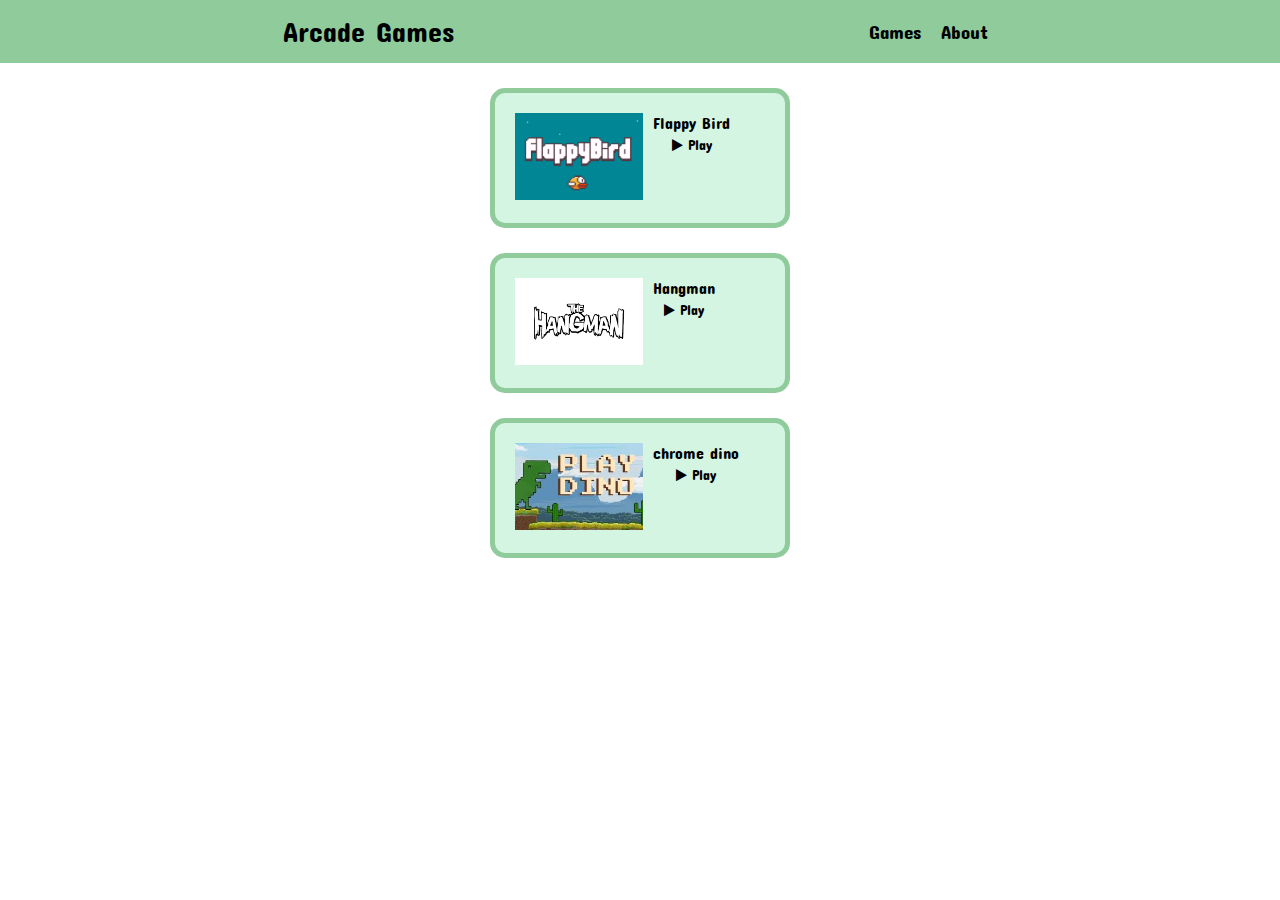
<file: index.html>
<!DOCTYPE html>
<html lang="en">
<head>
    <meta charset="UTF-8">
    <meta name="viewport" content="width=device-width, initial-scale=1.0">
    <title>Arcade Games</title>
    <link rel="stylesheet" href="style.css">
   
    <link rel="stylesheet" href="./flappy-bird/font-awesome/css/font-awesome.min.css">

    <link rel="preconnect" href="https://fonts.googleapis.com">
    <link rel="preconnect" href="https://fonts.gstatic.com" crossorigin>
    <link href="https://fonts.googleapis.com/css2?family=Concert+One&family=Press+Start+2P&display=swap" rel="stylesheet">
</head>
<body>
    <header>
        <div>
            <div class="header-title">Arcade Games</div>
            <div class="header-links">
                <div><a href="index.html">Games</a></div>
                <div><a href="about.html">About</a></div>
            </div>
        </div>
    </header>
    <main>
        <div class="game-card">
            <div class="game-info">
                <div>
                    <img
                    src="./img/Flappy-Bird-•-Play-Flappy-Bird-Game-for-Free.png"
                    alt="flappy Bird">
                    <!-- Credits:
                    https://playfreeonline32.com/play-free-flappy-bird-online-game/ 
                    -->
                </div>
                <div>
                    <div class="game-name">Flappy Bird</div>
                    <div class="card-link">
                        <i class="fa fa-play" aria-hidden="true"></i>
                        <a href="./flappy-bird/index.html">Play</a>
                    </div>
                </div>
            </div>
            <div class="game-description">
                Get ready to flap your wings and navigate through an
                endless series of obstacles in Flappy Bird! Tap your way to 
                victory in this addictive and challenging game. Can you
                beat your high score?
            </div>
        </div>
        <div class="game-card">
            <div class="game-info">
                <div>
                    <img
                    src="./img/Han.png"
                    alt="Hangman">
                    <!-- Credits:
                    https://github.com/BelalAnan/GameStation/blob/main/img/
                    -->
                </div>
                <div>
                    <div class="game-name">Hangman</div>
                    <div class="card-link">
                        <i class="fa fa-play" aria-hidden="true"></i>
                        <a href="./hangman/index.html">Play</a>
                    </div>
                </div>
            </div>
            <div class="game-description">
                Embark on a word-guessing adventure with Hangman! Test you
                knowledge in the field of computer science to save the hangman.
                Is your knoledgable enough in the CS field to the save the
                hangman?
            </div>
        </div>
        <div class="game-card">
            <div class="game-info">
                <div>
                    <img
                    src="./img/chromedino.jpeg"
                    alt="chromedino">
                </div>
                <div>
                    <div class="game-name">chrome dino</div>
                    <div class="card-link">
                        <i class="fa fa-play" aria-hidden="true"></i>
                        <a href="./chromedino/index.html">Play</a>
                    </div>
                </div>
            </div>
            <div class="game-description">
                How long can you make your dino survive? 
            </div>
        </div>
    </main>
</body>
</html>
</file>
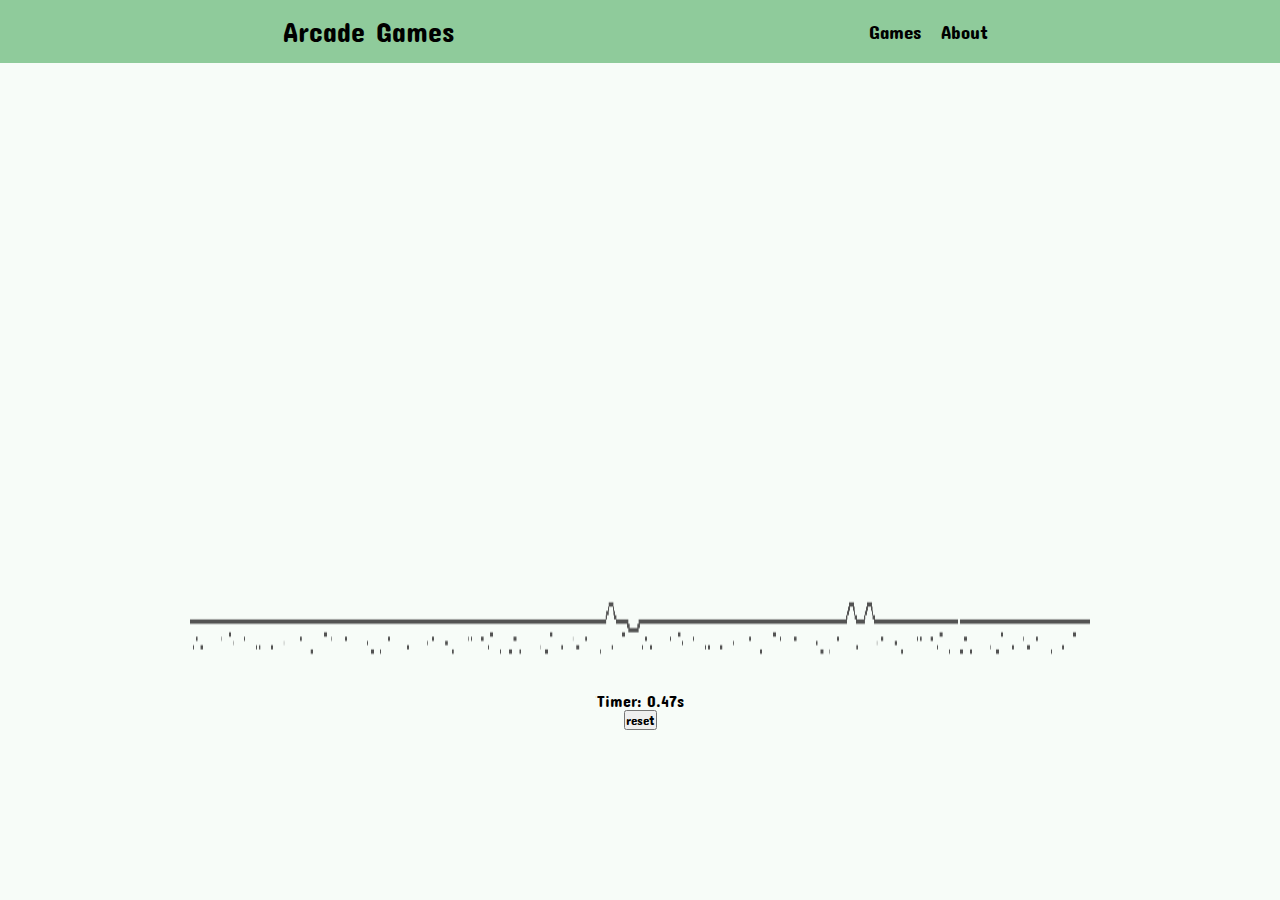
<file: chromedino/index.html>
<!DOCTYPE html>
<html>
<head>
    <meta charset="UTF-8">
    <title>Document</title>
    <link rel="stylesheet" href="../style.css">
    <link rel="stylesheet" href="dino.css">

    <link rel="preconnect" href="https://fonts.googleapis.com">
    <link rel="preconnect" href="https://fonts.gstatic.com" crossorigin>
    <link href="https://fonts.googleapis.com/css2?family=Concert+One&family=Press+Start+2P&display=swap" rel="stylesheet">
</head>
<body>
    <header>
        <div>
            <div class="header-title">Arcade Games</div>
            <div class="header-links">
                <div><a href="../index.html">Games</a></div>
                <div><a href="../about.html">About</a></div>
            </div>
        </div>
    </header>
    <div>
        <canvas id="canvas"></canvas>
    </div>
    <p id="timerDisplay"></p> 
    <button onclick="restartGame()">reset</button> 
    <script src="main.js"></script>
</body>
</html>
</file>
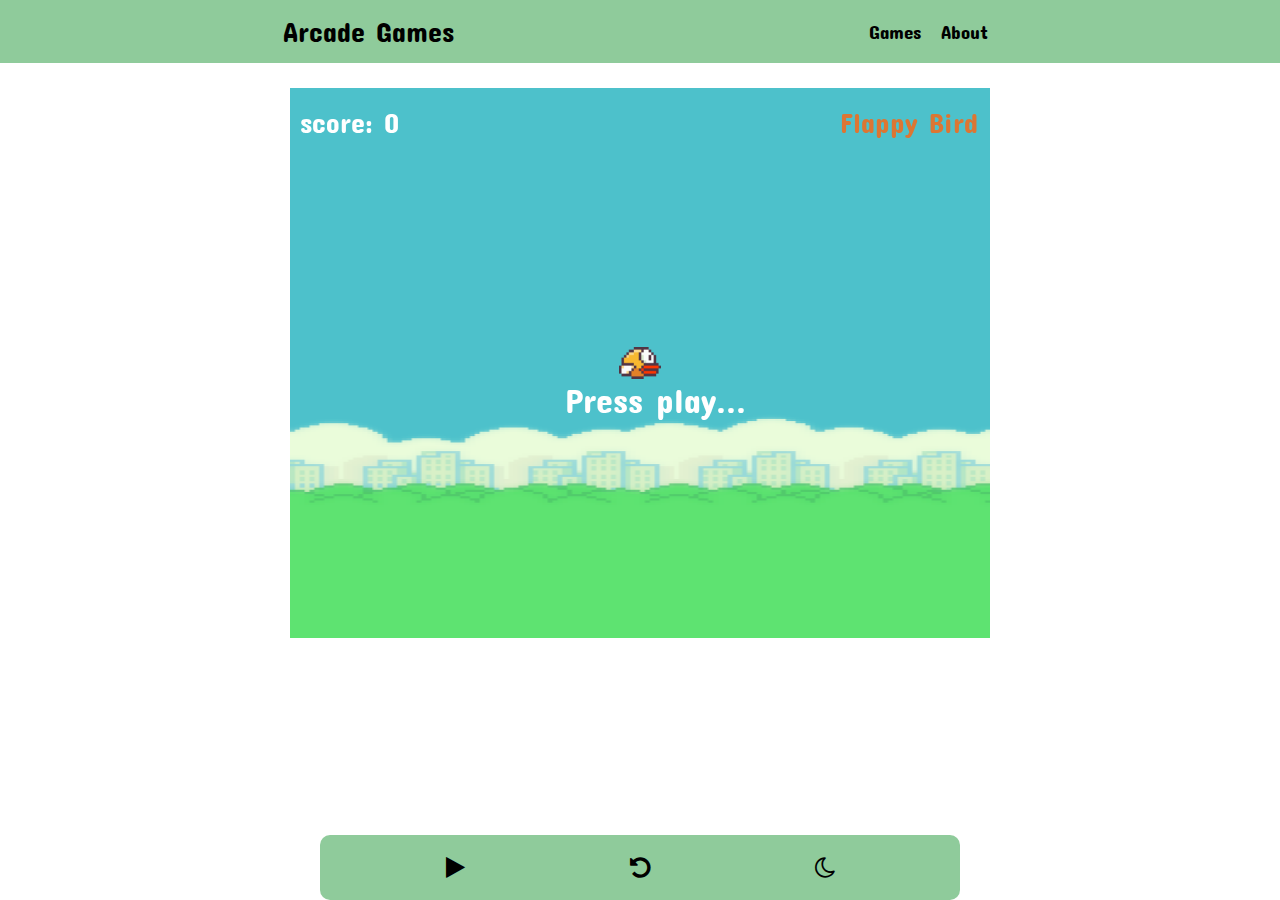
<file: flappy-bird/index.html>
<!DOCTYPE html>
<html lang="en">
<head>
    <meta charset="UTF-8">
    <meta name="viewport" content="width=device-width, initial-scale=1.0">
    <title>Arcade Games | Flappy Bird</title>
    <link rel="stylesheet" href="flappy-bird-style.css">
    <link rel="stylesheet" href="../style.css">

    <link rel="stylesheet" href="./font-awesome/css/font-awesome.min.css">

    <link rel="preconnect" href="https://fonts.googleapis.com">
    <link rel="preconnect" href="https://fonts.gstatic.com" crossorigin>
    <link href="https://fonts.googleapis.com/css2?family=Concert+One&family=Press+Start+2P&display=swap" rel="stylesheet">
        
    <script src="script.js"></script>

    <!-- 
        Credit for game assets: https://github.com/samuelcust/flappy-bird-assets/tree/master/sprites
    -->
</head>
<body>
    <header>
        <div>
            <div class="header-title">Arcade Games</div>
            <div class="header-links">
                <div><a href="../index.html">Games</a></div>
                <div><a href="../about.html">About</a></div>
            </div>
        </div>
    </header>
    <div>
        <canvas id="game-board"></canvas>
    </div>
    <footer>
        <div>
            <i id="play-button" class="fa fa-play" aria-hidden="true"></i>
        </div>
        <div id="restart">
            <i class="fa fa-undo" aria-hidden="true"></i>
        </div>
        <div id="game-theme">
            <i id="theme-button" class="fa fa-moon-o" aria-hidden="true"></i>
        </div>
    </footer>
</body>
</html>
</file>
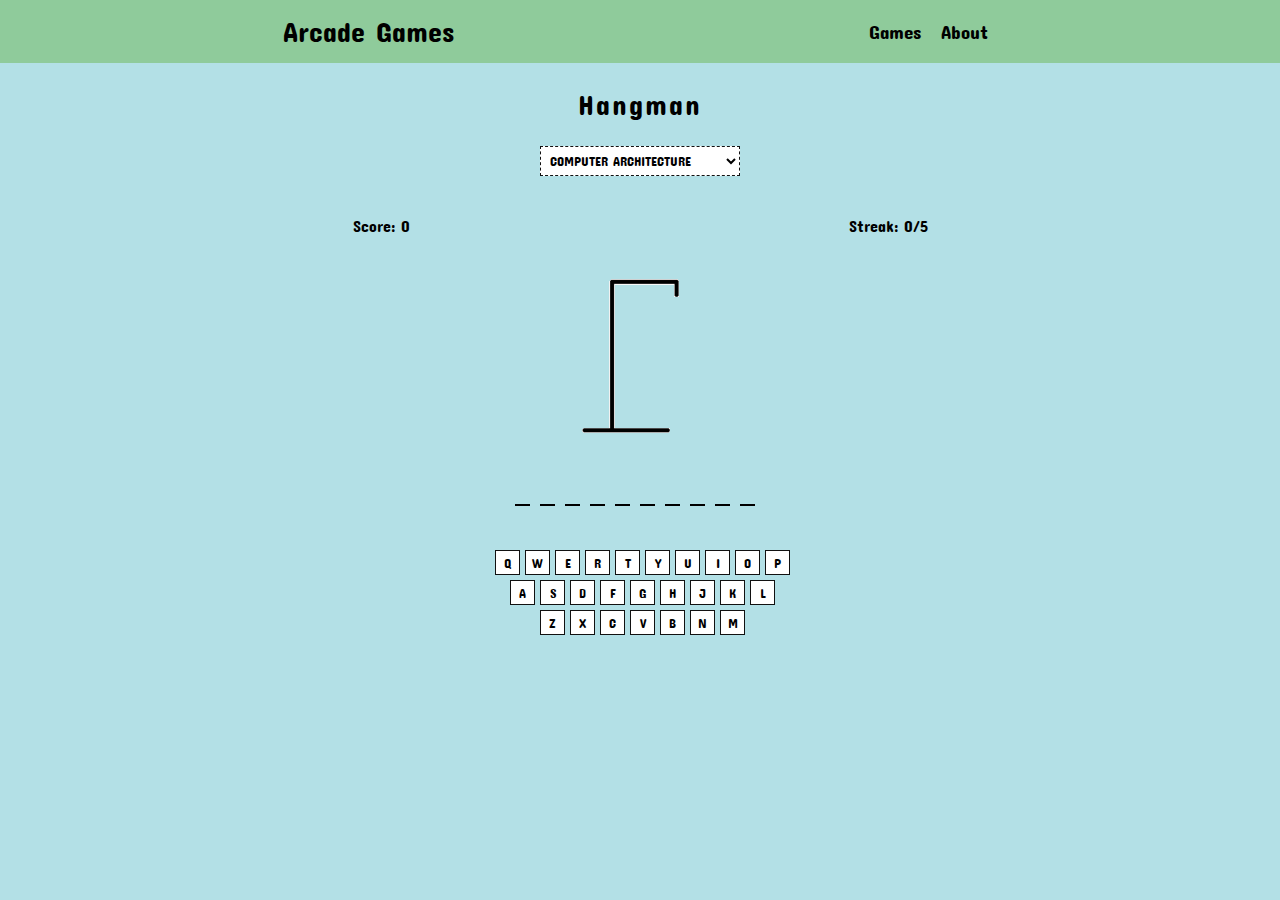
<file: hangman/index.html>
<!DOCTYPE html>
<html lang="en">
<head>
    <meta charset="UTF-8">
    <meta name="viewport" content="width=device-width, initial-scale=1.0">
    <title>Document</title>
    <link rel="stylesheet" href="hangman-style.css">
    <link rel="stylesheet" href="../style.css">

    <link rel="preconnect" href="https://fonts.googleapis.com">
    <link rel="preconnect" href="https://fonts.gstatic.com" crossorigin>
    <link href="https://fonts.googleapis.com/css2?family=Concert+One&family=Press+Start+2P&display=swap" rel="stylesheet">

    <script src="script.js"></script>

    <!-- 
        Credit for game assets: https://github.com/BelalAnan/GameStation/blob/main/img
    -->
</head>
<body>
    <header>
        <div>
            <div class="header-title">Arcade Games</div>
            <div class="header-links">
                <div><a href="../index.html">Games</a></div>
                <div><a href="../about.html">About</a></div>
            </div>
        </div>
    </header>
    <main>
        <div class="page-title">Hangman</div>
        <div id="select-styling">
            <select id="selection-tag">
                <option value="0">Computer Architecture</option>
                <option value="1">Software Engineering</option>
                <option value="2">Web Programming</option>
            </select>              
        </div>
        <div id="score-container">
            <div id="score">Score: 0</div>
            <div id="streak">Streak: 0/5</div>
        </div>
        <div id="image-display">
            <img id="hangman-img" src="./assets/1.png" alt="hangman">
        </div>
        <div id="word-display"></div>
        <div id="keyboard"></div>
        <div id="hide-modal">
            <div id="modal-styling"></div>
            <button id="next-button">Next</button>
        </div>
        <div id="hide-game-over">
            <div>
                <div>Game Over!</div>
                <button id="play-again">PLAY AGAIN</button>
            </div>
        </div>
    </main>
</body>
</html>
</file>
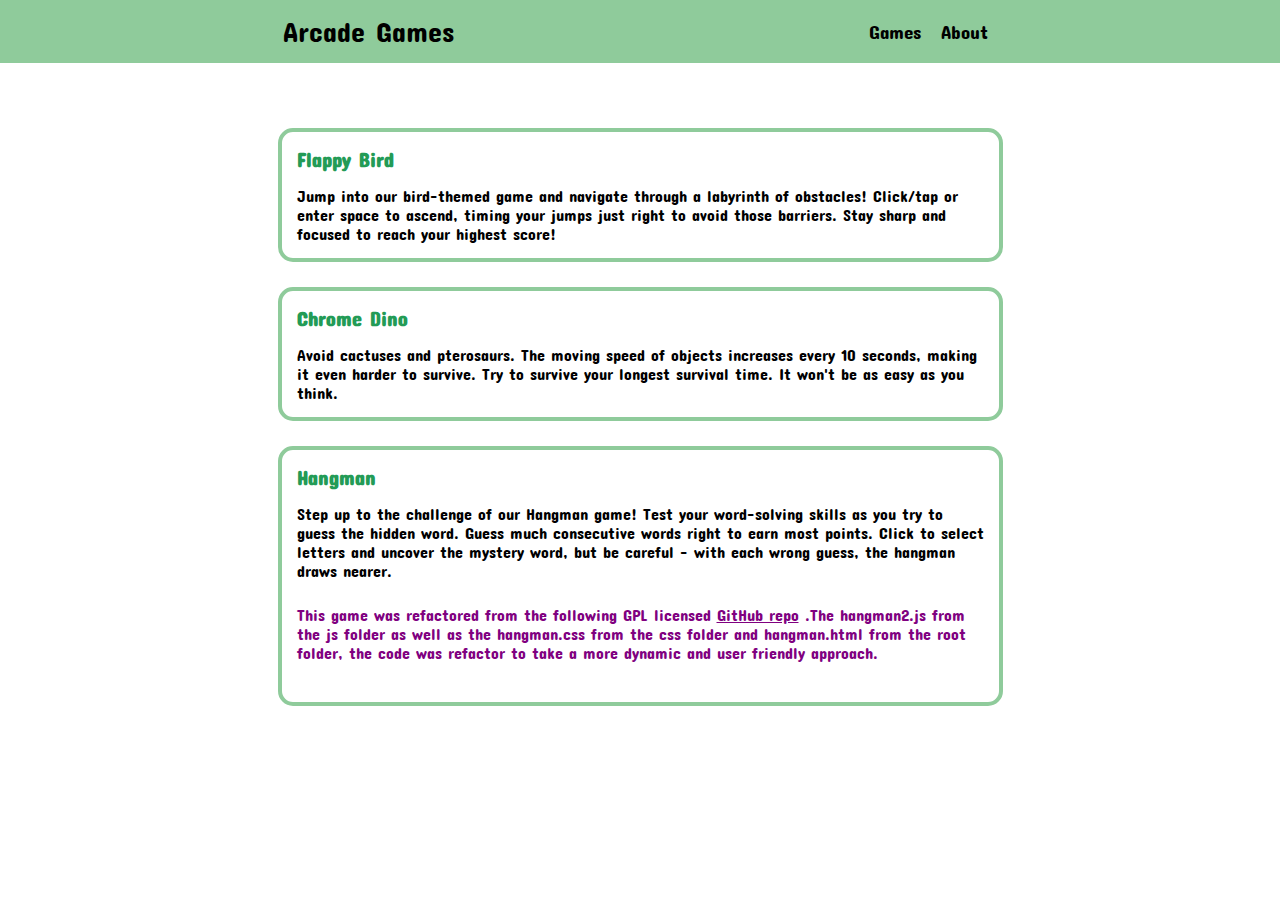
<file: about.html>
<!DOCTYPE html>
<html lang="en">
<head>
    <meta charset="UTF-8">
    <meta name="viewport" content="width=device-width, initial-scale=1.0">
    <title>Arcade Games</title>
    <link rel="stylesheet" href="style.css">
   
    <link rel="stylesheet" href="./flappy-bird/font-awesome/css/font-awesome.min.css">

    <link rel="preconnect" href="https://fonts.googleapis.com">
    <link rel="preconnect" href="https://fonts.gstatic.com" crossorigin>
    <link href="https://fonts.googleapis.com/css2?family=Concert+One&family=Press+Start+2P&display=swap" rel="stylesheet">
    </head>
<body>
    <header>
        <div>
            <div class="header-title">Arcade Games</div>
            <div class="header-links">
                <div><a href="index.html">Games</a></div>
                <div><a href="about.html">About</a></div>
            </div>
        </div>
    </header>
    <main id="about-main-tag">
        <div class="about-game-card">
            <div class="game-title">Flappy Bird</div>
            <div class="game-instructions">
                Jump into our bird-themed game and navigate through a
                labyrinth of obstacles! Click/tap or enter space to ascend,
                timing your jumps just right to avoid those barriers. Stay
                sharp and focused to reach  your highest score!
            </div>
        </div>
        <div class="about-game-card">
            <div class="game-title">Chrome Dino</div>
            <div class="game-instructions">
                Avoid cactuses and pterosaurs. The moving speed of objects 
                increases every 10 seconds, making it even harder to survive. 
                Try to survive your longest survival time. It won't be as easy 
                as you think.
            </div>
        </div>
        <div class="about-game-card">
            <div class="game-title">Hangman</div>
            <div class="game-instructions">
                Step up to the challenge of our Hangman game! Test your
                word-solving skills as you try to guess the hidden word. Guess
                much consecutive words right to earn most points. Click
                to select letters and uncover the mystery word, but be
                careful - with each wrong guess, the hangman draws nearer.
            </div>
            <div class="disclaimer">
                This game was refactored from the following GPL licensed<span>
                    <a
                    href="https://github.com/BelalAnan/GameStation/tree/main">GitHub
                    repo</a>
                </span>
                .The hangman2.js from the js folder as well as the hangman.css
                from the css folder and hangman.html from the root folder, the
                code was refactor to take a more dynamic and user friendly
                approach.
            </div>
        </div>
    </main>
</body>
</html>
</file>
<file: style.css>
* {
    box-sizing: border-box;
    padding: 0;
    margin: 0;

    text-decoration: none;

    font-family: "Concert One", sans-serif;
}

header {
    width: 100vw;
    background-color: #8fcb9b;
}

header > div {
    padding: 15px;
    display: flex;
    align-items: center;
    justify-content: space-between;
}

.header-title {
    font-size: 1.75rem;
}

.header-links {
    cursor: pointer;
    display: flex;
    align-items: center;
    justify-content: center;
}

.header-links > div {
    font-size: 1.2rem;
    margin: 0 10px;
}

.header-links > div > a {
    color: black;
}

.game-card {
    cursor: pointer;
    position: relative;
    color: black;
    display: block;
    width: 300px;
    padding: 15px;
    margin: 25px auto;
    border-radius: 15px;
    border: 5px solid #8fcb9b;
    background-color: #D5F5E3;
}

.game-info {
    display: flex;
    align-items: flex-start;
}

.game-info > div {
    margin: 5px;
}

.game-info > div > img {
    width: 128px;
    height: 87px;
    object-fit: cover;
}

.card-link {
    font-size: .85rem;
    text-align: center;
    margin: 5px 0;
}

.card-link > a {
    color: black;
}

.card-link > a:hover {
    text-decoration: underline;
}

.game-description {
    display: none;
    height: 0;
    padding: 10px 16px;
    margin: 10px;
    color: #808B96;
    border: 10px;
    background-color:  #F8F9F9;
    box-shadow: rgba(0, 0, 0, 0.16) 0px 1px 4px;
} 

.game-card:hover > .game-description {
    display: block;
    height: fit-content;
}

/* About Page styling */
#about-main-tag {
    padding: 40px 0;
}

.about-game-card {
    width: 90%;
    padding: 15px;
    margin: 25px auto;
    border-radius: 15px;
    border: 4px solid #8fcb9b;
}

.game-title {
    color: #239B56;
    font-size: 1.25rem;
    font-weight: 600;
    margin-bottom: 15px;
}

.disclaimer {
    color: purple;
    margin: 25px 0;
}

span > a {
    color: purple;
    text-decoration: underline;
}

@media only screen and (min-width: 745px) {
    header > div {
        width: 745px;
        margin: auto;
    }

    .about-game-card {
        width: 725px;
    }
}
</file>
<file: chromedino/dino.css>
body{
    position: absolute;
    width: 2;
    display: flex;
    align-items: center;
    justify-content: space-evenly;
    background-color: #f7fcf8;
}

@media only screen and (min-width: 745px) {
    body {
        display: flex;
        flex-direction: column;
        align-items: center;
        justify-content: space-evemly;
    }

    #canvas {
        margin-top: 25px;
    }  
}

@media only screen and (max-height: 660px) {


    #canvas {
        margin-top: 50px;
    }
}
</file>
<file: flappy-bird/flappy-bird-style.css>
footer {
    position: absolute;
    bottom: 0;
    width: 100vw;
    height: 65.2px;
    display: flex;
    align-items: center;
    justify-content: space-evenly;
    background-color: #8fcb9b;
}

footer > div {
    font-size: 1.5rem;
}

@media only screen and (min-width: 745px) {
    body {
        display: flex;
        flex-direction: column;
        align-items: center;
        justify-content: space-evemly;
    }

    #game-board {
        margin-top: 25px;
    }

    footer {
        left: 25vw;
        bottom: 0;
        display: flex;
        width: calc(100vw - 50vw);
        margin: auto;
        border-radius: 10px;
    }

    footer > div {
        width: 100px;
        text-align: center;
    }
}

@media only screen and (max-height: 660px) {
    footer {
        top: 0;
        left: 80%;
        width: 70px;
        height: 300px;
        flex-direction: column;
    }

    #game-board {
        margin-top: 50px;
    }
}
</file>
<file: hangman/hangman-style.css>
* {
    box-sizing: border-box;
    padding: 0;
    margin: 0;

    font-family: "Concert One", sans-serif;
}

body {
    width: 100vw;
    height: 100vh;
    background: #b3e0e6;
}

main {
    padding: 25px;
}

.page-title {
    font-size: 1.75rem;
    text-align: center;
    letter-spacing: 2px;
    margin: 25px 0;
}

#select-styling {
    text-align: center;
    margin-bottom: 40px;
}
#select-styling > select {
    min-width: 200px;
    padding: 5px;
    text-transform: uppercase;
    border: 1px dashed #111;
    background: white;
}

#score-container {
    display: flex;
    align-items: center;
    justify-content: space-between;
}

#image-display {
    display: flex;
    align-items: center;
    justify-content: center;
    margin: 40px 0;
}

#word-display {
    min-height: 45px;
    display: flex;
    align-items: center;
    justify-content: space-evenly;
    margin: 60px 0;
}

.word {
    display: flex;
    align-items: center;
    justify-content: center;
}

.letter {
    min-width: 15px;
    font-size: 1.5rem;
    text-align: center;
    padding-bottom: 5px;
    margin-right: 10px;
    border-bottom: 2px solid black;
}

#keyboard {
    display: flex;
    flex-direction: column;
    align-items: center;
    justify-content: center;
}

.keyboard-row {
    width: 100%;
    text-align: center;
    margin-bottom: 5px;
}

.keyboard-key, .red-letter, .green-letter {
    width: 25px;
    height: 25px;
    margin-left: 5px;
    border: 1px solid #111;
    background: white;
}

.keyboard-key:hover {
    opacity: .7;
}

.red-letter {
    border: 2px solid #E74C3C;
}

.green-letter {
    border: 2px solid #1ABC9C;
}

#display-modal {
    position: absolute;
    left: 0;
    bottom: 15px;
    width: 100%;
    display: flex;
    flex-direction: column;
    align-items: center;
    justify-content: center;
    transition-duration: .4s;
} 

#display-modal > button {
    padding: 5px 10px;
    margin: 10px auto;
}


#hide-modal {
    position: absolute;
    left: -100%;
    bottom: 15px;
    width: 100%;
    display: flex;
    flex-direction: column;
    align-items: center;
    justify-content: center;
    transition-duration: .4s;
}

#modal-styling {
    color: #1ABC9C;
    display: block;
    max-width: 80%;
    width: fit-content;
    padding: 15px;
    text-align: center;
    letter-spacing: 1px;
    background: white;
    border-radius: 15px;
}

#hide-game-over, #show-game-over {
    position: absolute;
    top: 0;
    left: 0;
    width: 100vw;
    height: 100vh;
    display: flex;
    align-items: center;
    justify-content: center;
    background: rgba(0, 0, 0, 0.1);
    transition-duration: .3s;
}

#hide-game-over {
    left: -100%;
    transition-duration: .3s;
}

#show-game-over > div {
    width: 250px;
    height: 150px;
    display: flex;
    flex-direction: column;
    align-items: stretch;
    justify-content: center;
    padding: 15px;
    background: #b3e0e6;
    border-radius: 15px;
}

#show-game-over > div > div {
    color: #E74C3C;
    font-size: 1.75rem;
    font-weight: 600;
    font-style: italic;
    text-align: center;
    margin: 15px auto;
}

#show-game-over > div > button {
    display: block;
    width: fit-content;
    padding: 5px 10px;
    margin: auto;
}


@media only screen and (min-width: 575px) {
    #score-container {
        width: 575px;
        margin: auto;
    }

    .page-title {
        margin-top: 0;
    }

    #word-display {
        margin: 25px 0;
    }
}

@media only screen and (min-width: 745px) {
    header > div {
        width: 745px;
        margin: auto;
    }
}
</file>
